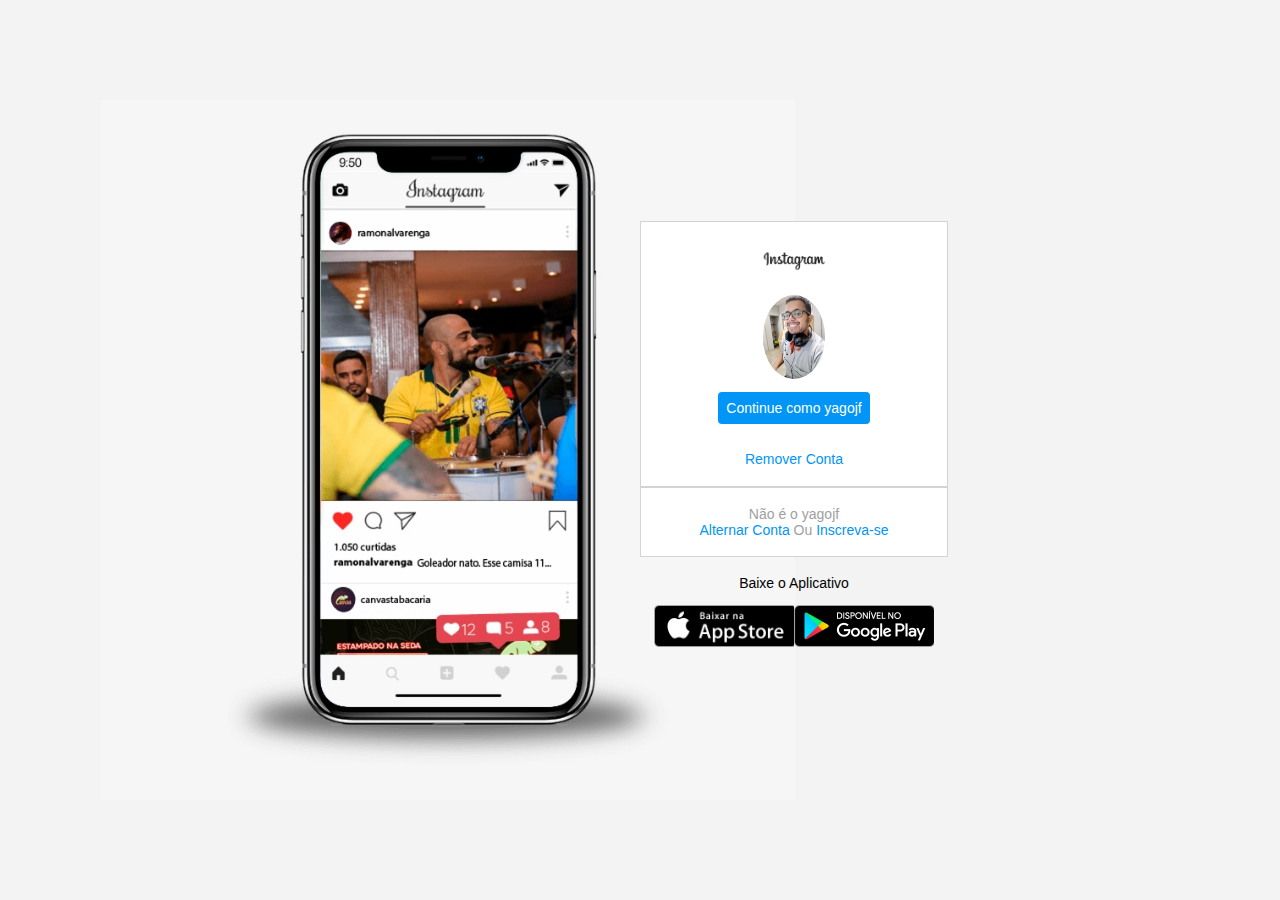
<file: index.html>
<!DOCTYPE html>
<html lang="en">
<head>
    <meta charset="UTF-8">
    <meta name="viewport" content="width=device-width, initial-scale=1.0">
    <link rel="stylesheet" href="style.css">
    <title>Instagram Yago</title>
</head>
<body>
    <div class="instagram-wrapper">

        <div class="instagram-phone">
            <img src="img/cel2.png" alt="foto celular">
        </div>

        <div class="instagram-continue">
           <div class="group">
               <img src="img/Instagram-Logo.png" alt="logo Instagram" class = "instagram-logo">

               <div class="profile-photo">
                   <img src="img/foto-celula.jpg" alt="foto perfil">
               </div>
               <a href="#" class="instagram-login">Continue como yagojf</a>
               <a href="#" class="instagram-logout">Remover Conta</a>
           </div> 

           <div class="group">
             <p class="not-accout">Não é o yagojf</p> 

             <p class="not-accout">
                 <span class="link-blue">Alternar Conta</span>
                 Ou
                <span class="link-blue">Inscreva-se</span>
             </p>
           </div>
           <div class="get-the-app">
               <p class="get-app">Baixe o Aplicativo</p>
               <div class="download">
                   <a href="#" class="app-download"></a>
                   <a href="#" class="app-download"></a>
               </div>
           </div>
        </div>
    </div>
</body>
</html>
</file>
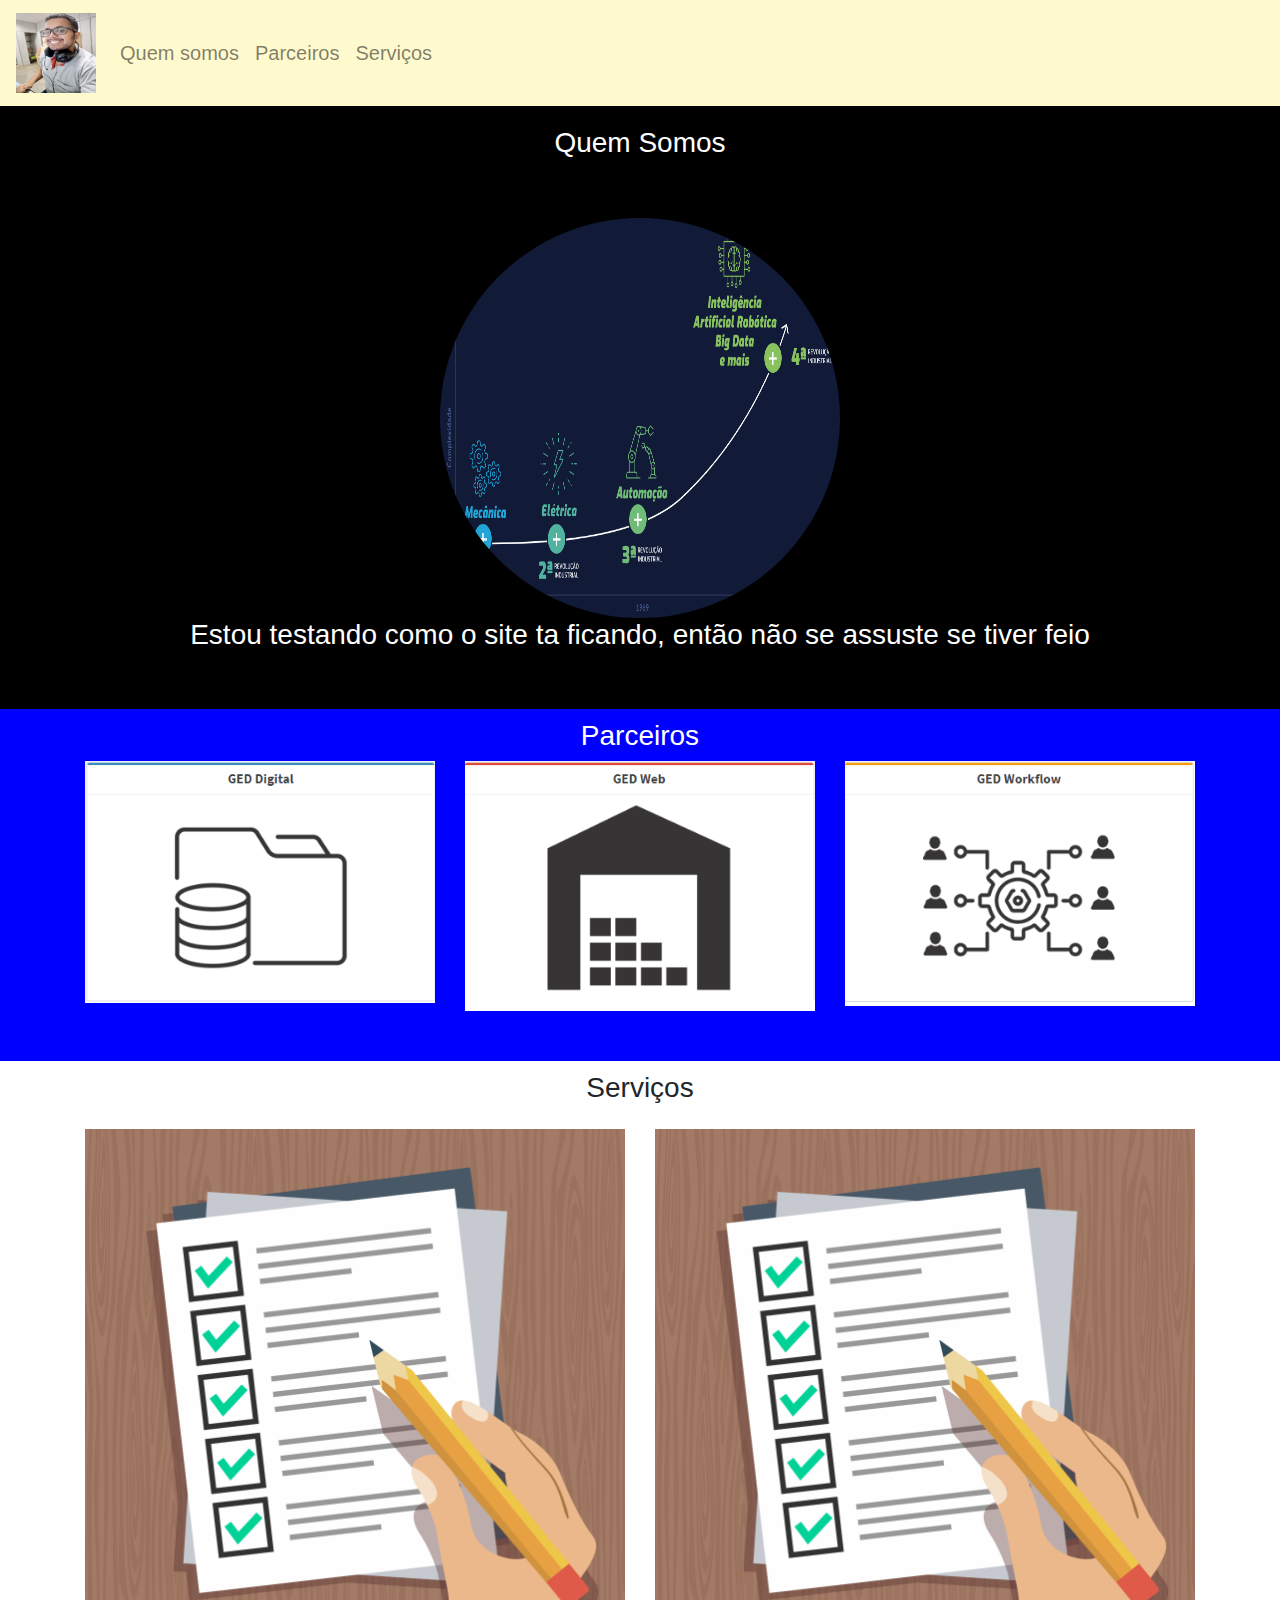
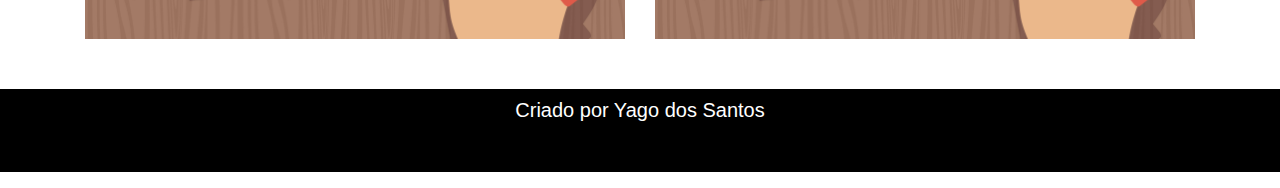
<file: curso 4 bootstrap/Index.html>
<!DOCTYPE html>
<html lang="pt-br">
<head>
    <meta charset="UTF-8">
    <meta name="viewport" content="width=device-width, initial-scale=1.0">
    <title>Página do Yago</title>

    <link rel="stylesheet" type="text/css" href="bootstrap/bootstrap.min.css">
    <link rel="stylesheet" type="text/css" href="css/style.css">
</head>
<body>
    
    <nav class="navbar navbar-expand-lg navbar-light">
        <a class = "navbar-brand" href="#">
            <img src="img/foto-celula.jpg" alt="logo" width="80" height="80">
        </a>
        <div class="collapse navbar-collapse">
        <ul class="navbar-nav">
            <li class="nav-item ">
                <a class="nav-link" href="#quemsomos" >Quem somos</a>
            </li>
            <li class="nav-item ">
                <a class="nav-link" href="#parceiros" >Parceiros</a>
            </li><li class="nav-item ">
                <a class="nav-link" href="#servicos" >Serviços</a>
            </li>
        </ul>
    </div>
    </nav>

    <section id="quemsomos">
        <div class="container-fluid quem-somos text-center margin">
            <h3 class="margin">Quem Somos</h3>
            <img src="img/site01.png" class="rounded-circle" width="400" height="400" alt="IMagem cirtcular">
            <h3>Estou testando como o site ta ficando, então não se assuste se tiver feio</h3>
        </div>
    </section>

    <section id= "parceiros">
        <div class="container-fluid text-center margin parceiros">
            <h3>Parceiros</h3>
            <div class="container">
                <div class="row">
                    <div class="col-lg-4">
                        <img src="img/botdig.png" width="100%" alt="">
                    </div>
                    <div class="col-lg-4">
                        <img src="img/botgedw.png" width="100%" alt="">
                    </div>
                    <div class="col-lg-4">
                        <img src="img/botwork.png"  width="100%" alt="">
                    </div>
                </div>
            </div>
        </div>
    </section>

    <section id="servicos">
        <div class="container-fluid text-center margin servicos">
            <h3>Serviços</h3>
            <div class="container">
                <div class="row">
                    <div class="col-lg-6">
                        <p></p>
                        <img src="img/post1.png" width="100%" alt="">
                    </div>
                    <div class="col-lg-6">
                        <p></p>
                        <img src="img/post1.png" width="100%" alt="">
                    </div>
                </div>
            </div>
        </div>
    </section>
    <footer>
        <p class="container-fluid text-center bg-footer margin">Criado por Yago dos Santos</p>
    </footer>
</body>
</html>
</file>
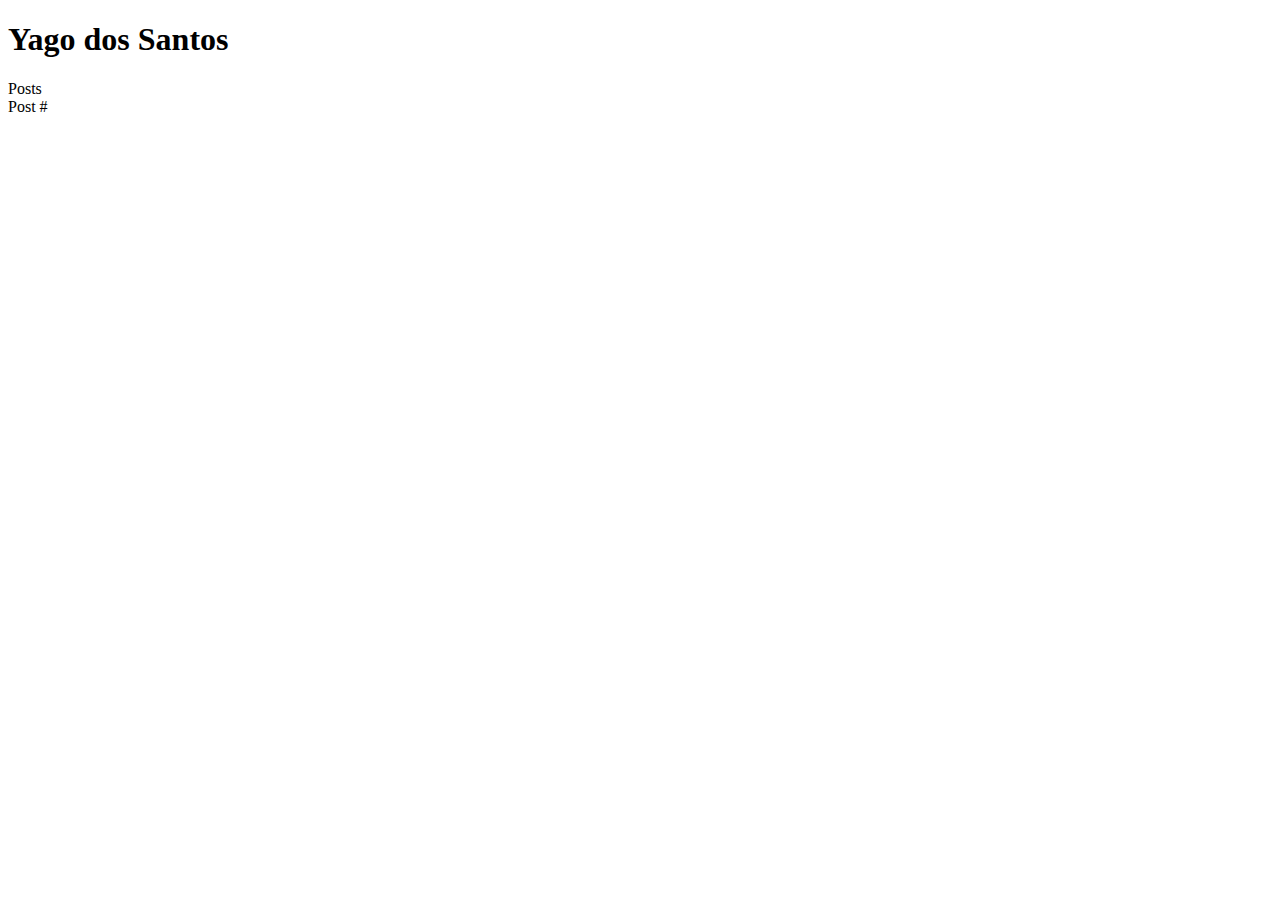
<file: curso1/index.html>
<!DOCTYPE html>
<html lang="en">
<head>
    <meta charset="UTF-8">
    <meta name="viewport" content="width=device-width, initial-scale=1.0">
    <title>Primeiro curso</title>
</head>
<body>
  
<header>
  <h1>Yago dos Santos</h1>
</header>

 
<section>
  <header>Posts</header>
  <article>
    <header>Post #</header>
  </article>
</section>

<footer></footer>
</body>
</html>
</file>
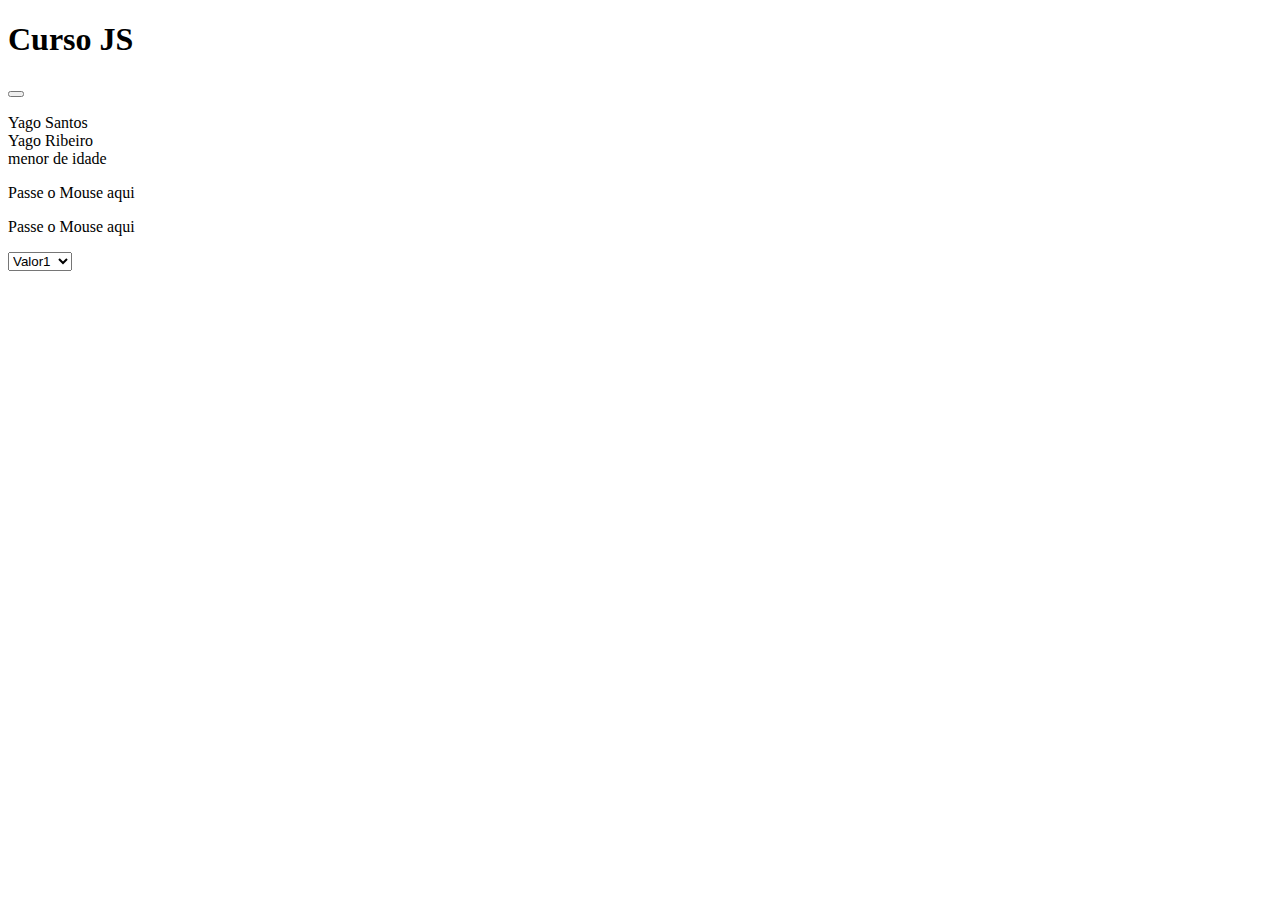
<file: curso3 js intro/index.html>
<!DOCTYPE html>
<html lang="en">
<head>
    <meta charset="UTF-8">
    <meta name="viewport" content="width=device-width, initial-scale=1.0">
    <title>Curso Intro JS</title>
   
</head>
<body onload="load()">
    <h1>Curso JS</h1>

    <button type="button" onclick="clicou()"></button>
    <p id= "msg"></p>
    <script src="js/script.js" onclick="redireciona()"></script>

    <p id = "mouse" onmouseover="trocar()" onmouseout ="trocar()">Passe o Mouse aqui</p>
    <p id = "mouse2" onmousemove="aparece(this)">Passe o Mouse aqui</p>

    <select name="Teste" id="teste" onchange="mudanca(this)">
        <option value="1">Valor1</option>
        <option value="2">Valor 2</option>
        <option value="3">Valor 3</option>
    </select>
</body>
</html>
</file>
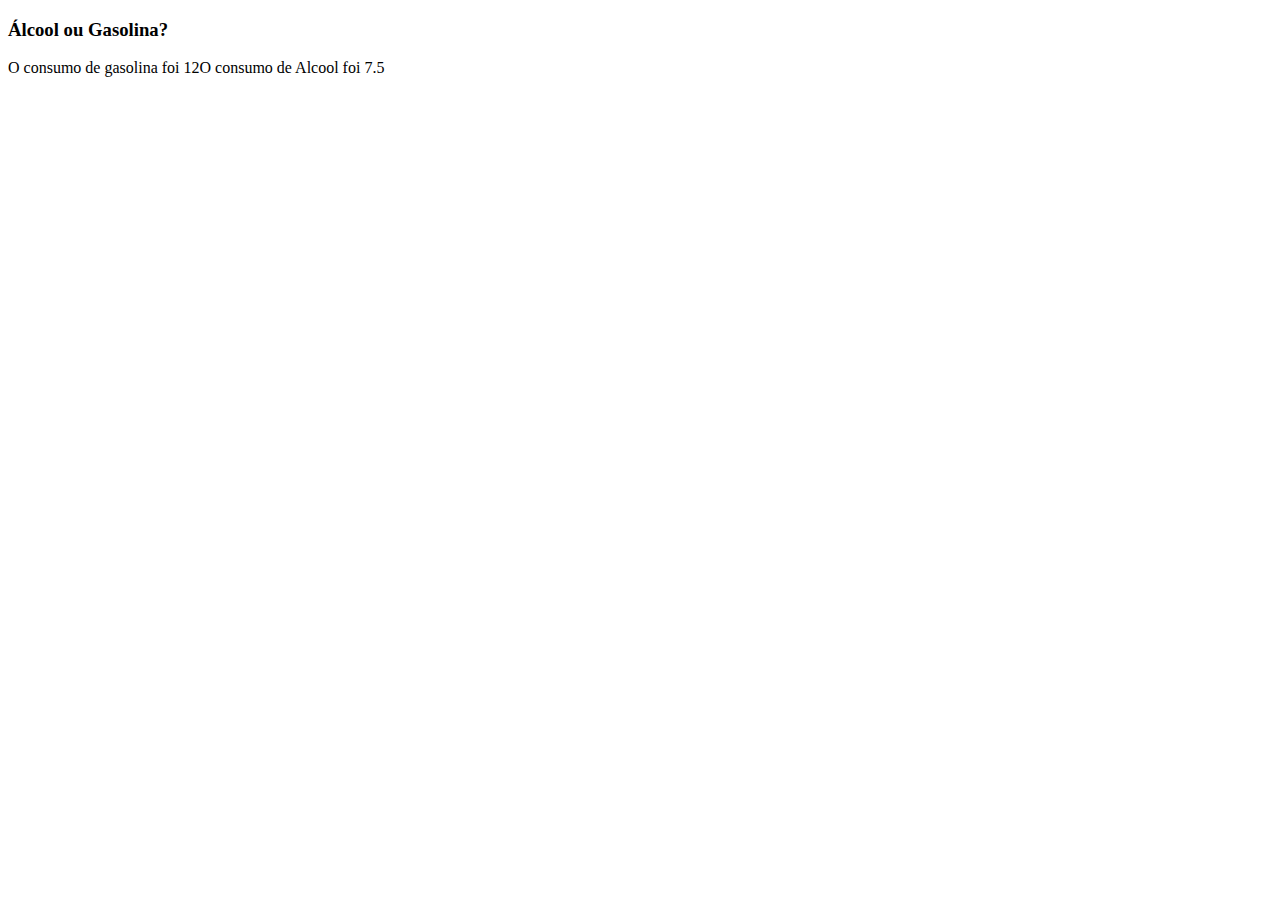
<file: curso1/logica/posto.html>
<!DOCTYPE html>
<html lang="en">
<head>
    <meta charset="UTF-8">
    <meta name="viewport" content="width=device-width, initial-scale=1.0">
    <title>Document</title>
</head>
<body>
    <h3>Álcool ou Gasolina?</h3>
<script>
function pulaLinha() {

 document.write("<br>");
        }
tanque = 40;
camminhoGadsolina = 480
caminhoAlc = 300
consumoAlc = caminhoAlc/tanque
consumoGasolina = camminhoGadsolina / tanque

document.write("O consumo de gasolina foi " + consumoGasolina);
document.write("O consumo de Alcool foi " + consumoAlc);

</script>

</body>
</html>
</file>
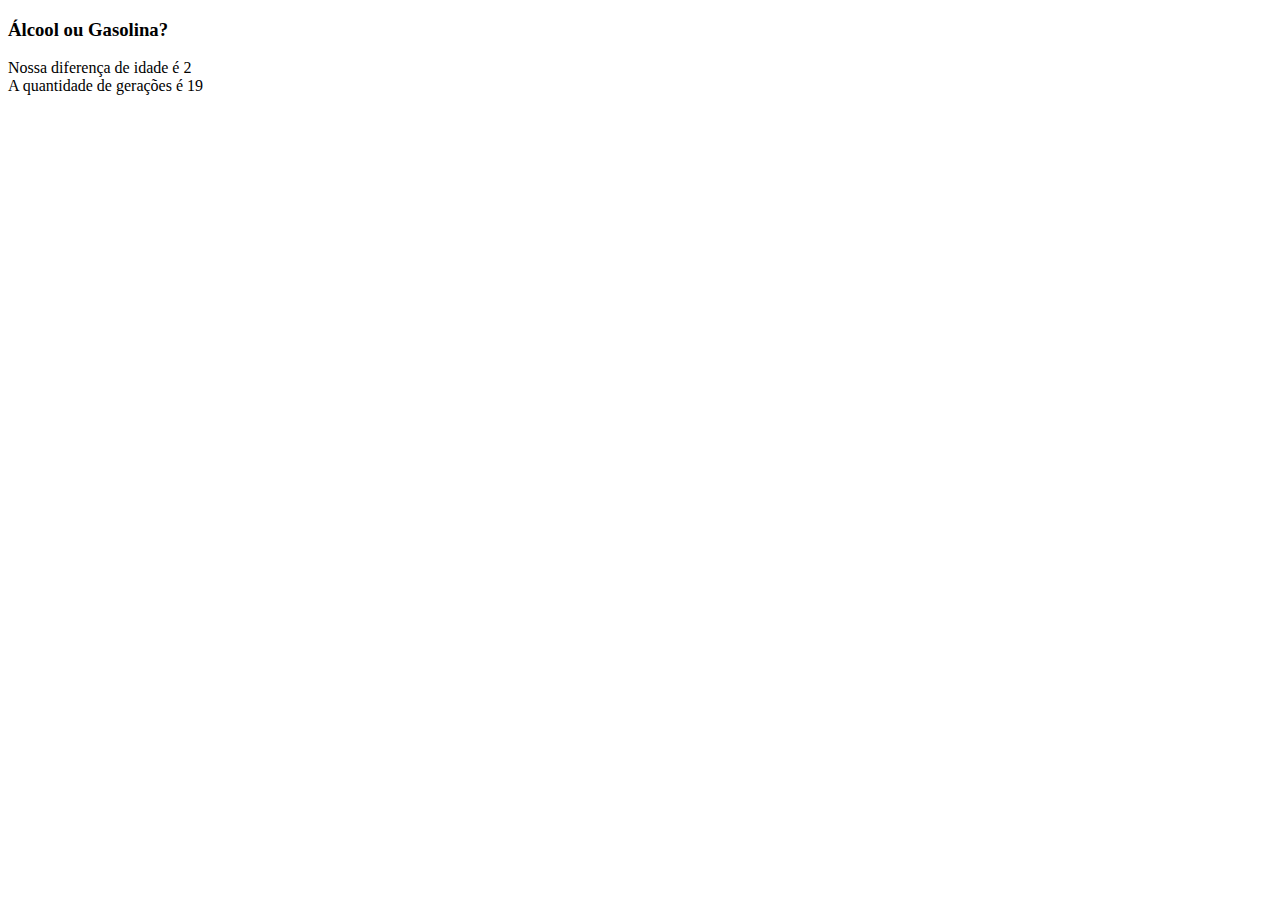
<file: curso1/logica/texto_puro.html>
<!DOCTYPE html>
<html lang="en">
<head>
    <meta charset="UTF-8">
    <meta name="viewport" content="width=device-width, initial-scale=1.0">
    <title>Document</title>
</head>
<body>
   
    <h3>Álcool ou Gasolina?</h3>

<script>

   function pulaLinha(){
        document.write("<br>");
   }

   function mostra(frase){
       document.write(frase);
       pulaLinha()
   }



idade1 = 27
idade2  = 25

mostra("Nossa diferença de idade é " + (idade1 - idade2))

anoatual = 2020
anovelho = 1500

diferenca = (anoatual - anovelho) / 28

mostra("A quantidade de gerações é " + Math.round(diferenca) )
</script>
</body>
</html>
</file>
<file: style.css>
*{
    padding: 0;
    margin: 0;
    box-sizing: border-box;
    text-decoration: none;
    font-family: sans-serif;
    font-size: 14px;
}

body {
    width: 100%;
    min-width: 100vh;
    background-color: rgb(243, 243, 243);
    margin: 0;
    padding: 0;
    display: flex;
    justify-content: center;

}

.instagram-wrapper{
    display: flex;
    align-items: center;
    justify-content: start;
    width: 60%;
    height: 100vh;

}

.instagram-phone{
    display: flex;
    align-items: center;
    justify-content: center;
    width: 50%;  
}

.instagram-phone img{
    height: 50rem;
}
.instragram-continue{
    display: flex;
    align-items: center; /* horizontal */
    justify-content: space-around; /* vertical */ 
    flex-direction: column;
    width: 50%;
    min-height: 34rem;
}

.group{
    display: flex;
    justify-content: space-between;
    align-items: center;
    flex-direction: column;
    background-color: #ffffff;
    width: 100%;
    padding: 1.3rem 0;
    border: 1px solid lightgray;
}
/* Pega os filhos de um grupo*/
.group:nth-child(1){
    min-height: 19rem;
}
.instagram-logo{
    height: 3rem;
}

.profile-photo{
    display: flex;
    justify-content: center;
    align-items: center;
    border-radius: 50%;
    overflow: hidden;
}

.profile-photo img{
    height: 6rem;
}

.instagram-login{
    background-color: #0095f6;
    color: #ffffff;
    padding: 8px;
    border-radius: 4px;
}

.instagram-logout{
    color: #0095f6;
    margin-top: 1rem;
}
.not-accout{
    color: rgb(160, 160, 160);
}

.link-blue{
    color: #0095f6;
}

.get-the-app{
display: flex;
flex-direction: column;
align-items: center;
justify-content: center;
width: 100%;
padding: 1.3rem 0;
}

.download{
    display: flex;
    width: 100%;
    justify-content: space-evenly; /* exatamente no meio e com espaço*/
    align-items: center;
    padding: 1rem;
}

.app-download{
    height: 3rem;
    width: 10rem;
    background-size: cover;
}

.app-download:nth-child(1){
    background-image: url("./img/apple.png");
}

.app-download:nth-child(2){
    background-image: url("./img/googleplay.png");
}

/* media queries*/

@media (max-width: 1024px){
    .instagram-wrapper{
        width: 90%;
    }
}

@media (max-width: 650px){
    body{
        background-color: #ffffff;
    }
    .instagram-wrapper{
        width: 90%;
    }
    .instagram-phone{
        display: none;
    }
    .instragram-continue{
        width: 100%;
    }
    .group{
        border: 1px solid transparent;
    }
}
</file>
<file: curso 4 bootstrap/css/style.css>
body{
    font: 20px Arial, sans-serif;
}
.navbar{
  background-color: lemonchiffon;  
}

.quem-somos{
    background-color: black;
    color: white;
}

.margin{
    padding-top: 10px;
    padding-bottom: 50px;
}

.parceiros{
    background-color: blue;
    color: white;
}

.bg-footer{
    background-color: black;
    color: white;
}
</file>
